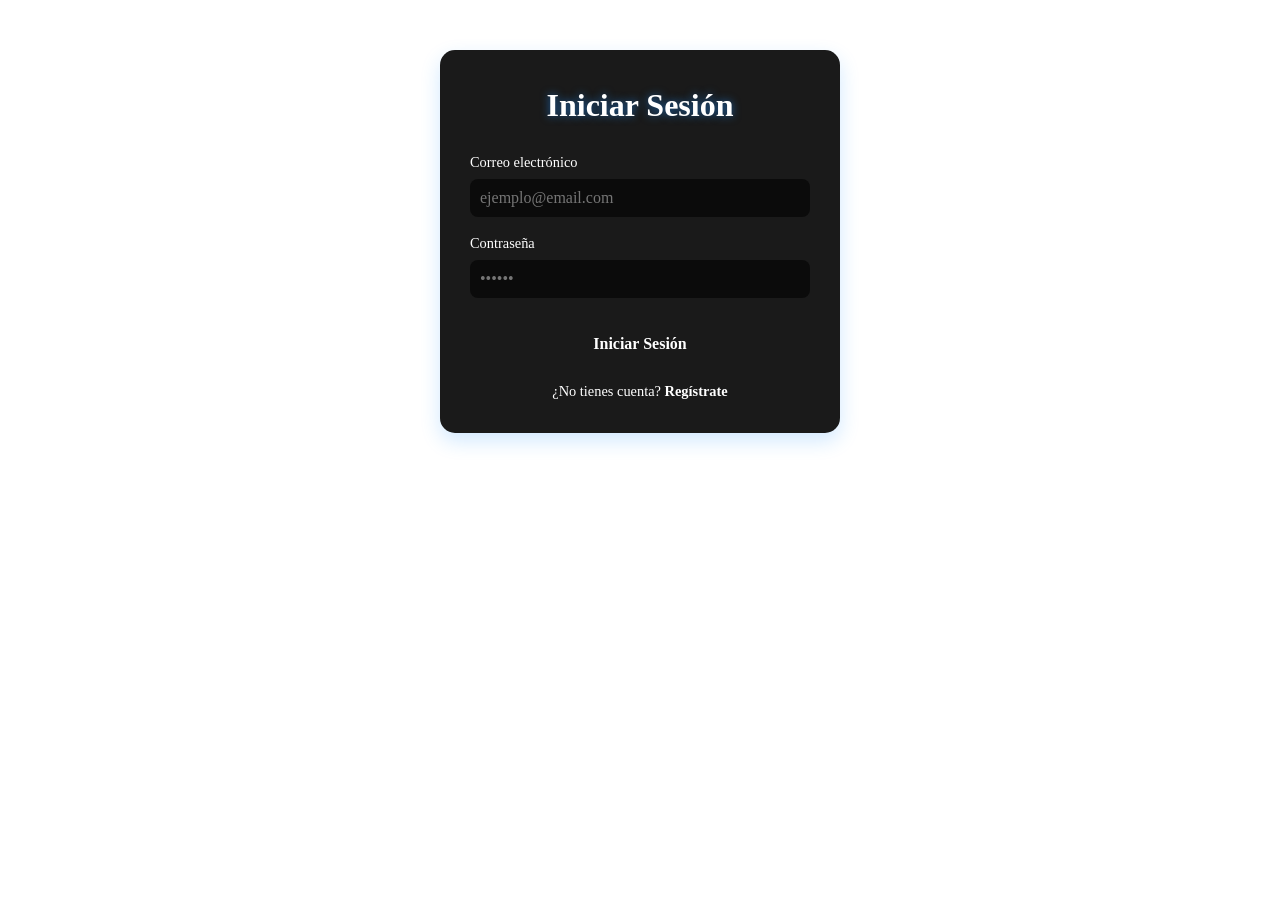
<file: login.html>
<!DOCTYPE html>
<html lang="es">
<head>
    <meta charset="UTF-8">
    <meta name="viewport" content="width=device-width, initial-scale=1.0">
    <title>Document</title>
    <link rel="stylesheet" href="formulario.css">
</head>
<body>
    <section class="form-container">
  <div class="form-card">
    <h2>Iniciar Sesión</h2>
    <form id="loginForm">
      <div class="form-group">
        <label for="login-email">Correo electrónico</label>
        <input type="email" id="login-email" placeholder="ejemplo@email.com" required>
      </div>

      <div class="form-group">
        <label for="login-password">Contraseña</label>
        <input type="password" id="login-password" placeholder="••••••" required>
      </div>

      <button type="submit" class="form-btn">Iniciar Sesión</button>
    </form>
    
    <p class="switch-form">¿No tienes cuenta? <a href="registro.html">Regístrate</a></p>
  </div>
</section>
<script src="script.js"></script>
</body>
</html>
</file>
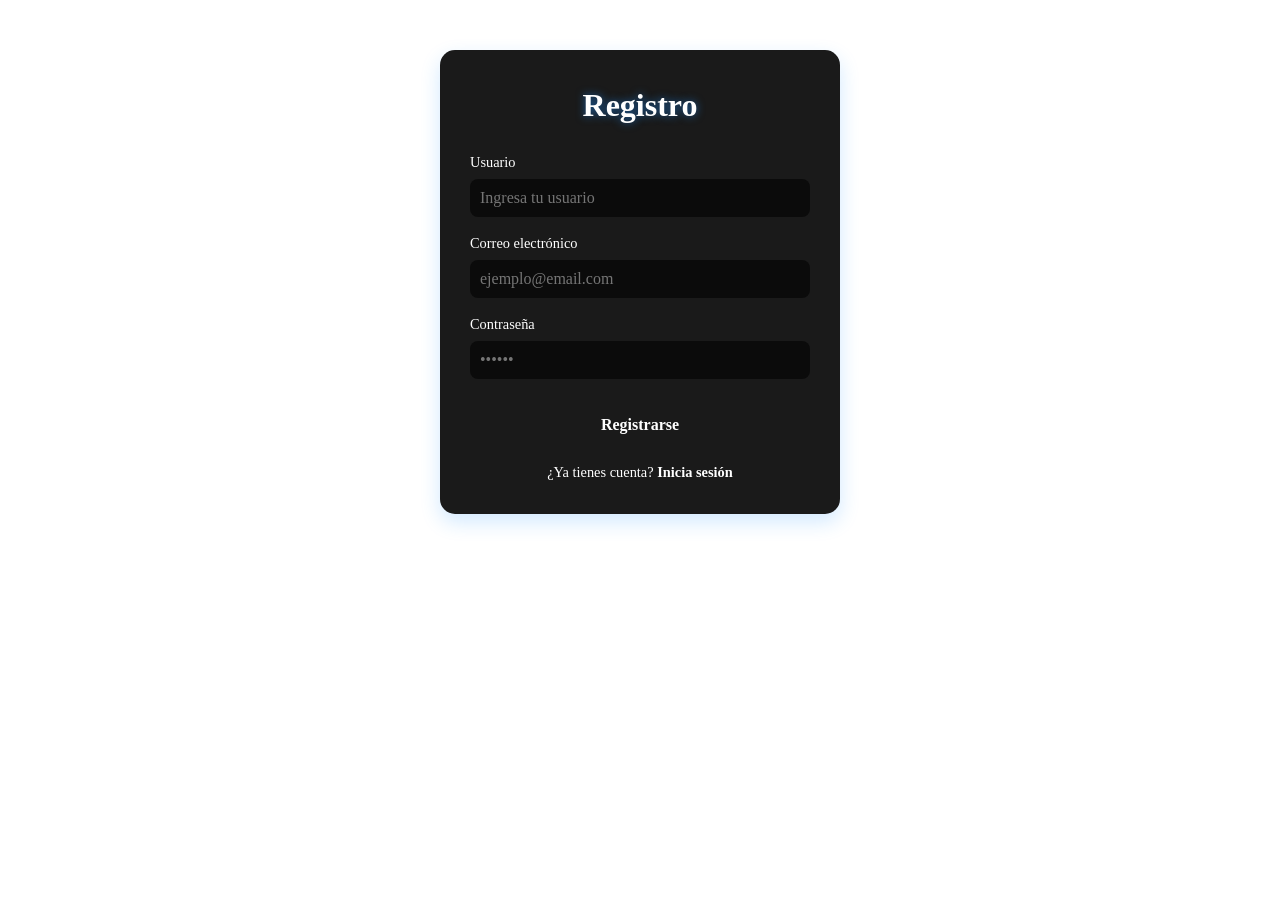
<file: registro.html>
<!DOCTYPE html>
<html lang="es">
<head>
    <meta charset="UTF-8">
    <meta name="viewport" content="width=device-width, initial-scale=1.0">
    <title>Document</title>
    <link rel="stylesheet" href="formulario.css">
</head>
<body>
   <section class="form-container">
  <div class="form-card">
    <h2>Registro</h2>
    <form id="registroForm">
      <div class="form-group">
        <label for="username">Usuario</label>
        <input type="text" id="username" placeholder="Ingresa tu usuario" required>
      </div>

      <div class="form-group">
        <label for="email">Correo electrónico</label>
        <input type="email" id="email" placeholder="ejemplo@email.com" required>
      </div>

      <div class="form-group">
        <label for="password">Contraseña</label>
        <input type="password" id="password" placeholder="••••••" required>
      </div>

      <button type="submit" class="form-btn">Registrarse</button>
    </form>
   
    <p class="switch-form">¿Ya tienes cuenta? <a href="login.html">Inicia sesión</a></p>
  </div>
</section>
 <script src="script.js"></script>
</body>
</html>
</file>
<file: formulario.css>
body {
  font-family: var(--font-principal);
  background: url("https://raw.githubusercontent.com/0dr4d3kdb/proyectofullstack1/a998f004585f2377fc7ea88e2dae116bd8ee0fb2/background.jpg") 
              no-repeat center center fixed;
  background-size: cover;
  color: var(--primary-text-color);
  line-height: 1.6;
}
*{
    margin: 0;
    box-sizing: border-box;
    font-family: Roboto;
    color: #ffffff;
    text-decoration: none;
}

.form-container {
  display: flex;
  justify-content: center;
  align-items: center;
  padding: 50px;
}

.form-card {
  background-color: #1a1a1a;
  border: 2px solid var(--accent-green);
  border-radius: 15px;
  padding: 30px;
  width: 100%;
  max-width: 400px;
  box-shadow: 0px 8px 20px rgba(30, 144, 255, 0.2);
  text-align: center;
}

.form-card h2 {
  font-family: var(--font-encabezado);
  font-size: 2rem;
  margin-bottom: 20px;
  color: var(--accent-blue);
  text-shadow: 0px 0px 8px rgba(30, 144, 255, 0.6);
}

.form-group {
  display: flex;
  flex-direction: column;
  align-items: flex-start;
  margin-bottom: 15px;
}

.form-group label {
  font-size: 0.9rem;
  margin-bottom: 5px;
  color: var(--secondary-text-color);
}

.form-group input {
  width: 100%;
  padding: 10px;
  border: 1px solid var(--accent-blue);
  border-radius: 8px;
  background-color: #0b0b0b;
  color: var(--primary-text-color);
  font-size: 1rem;
  outline: none;
  transition: border-color 0.3s ease, box-shadow 0.3s ease;
}

.form-group input:focus {
  border-color: var(--accent-green);
  box-shadow: 0px 0px 8px rgba(57, 255, 20, 0.6);
}

.form-btn {
  background: linear-gradient(to right, var(--accent-blue), var(--accent-green));
  border: none;
  color: #ffffff;
  font-weight: bold;
  padding: 12px;
  border-radius: 8px;
  cursor: pointer;
  font-size: 1rem;
  transition: transform 0.2s ease, box-shadow 0.3s ease;
  width: 100%;
  margin-top: 10px;
}

.form-btn:hover {
  transform: scale(1.05);
  box-shadow: 0px 0px 15px rgba(57, 255, 20, 0.5);
}

.switch-form {
  margin-top: 15px;
  font-size: 0.9rem;
  color: var(--secondary-text-color);
}

.switch-form a {
  color: var(--accent-blue);
  text-decoration: none;
  font-weight: bold;
}

.switch-form a:hover {
  color: var(--accent-green);
}
.input-error {
  display: block;
  color: #ff6b6b;
  font-size: 0.85rem;
  margin-top: 6px;
}

.input-invalid {
  box-shadow: 0 0 0 4px rgba(255,107,107,0.08);
  border-color: #ff6b6b !important;
}
</file>
